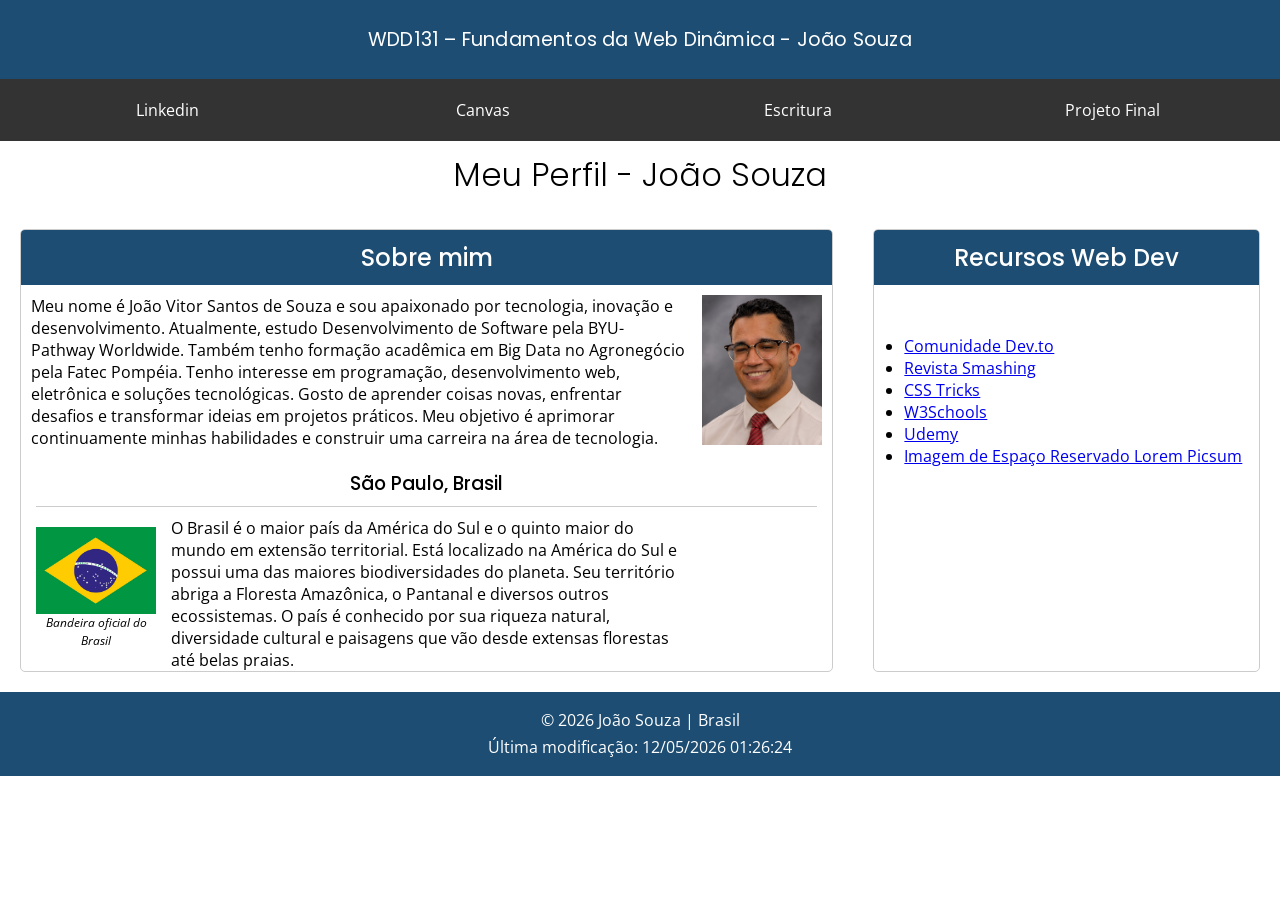
<file: index.html>
<!DOCTYPE html>
<html lang="pt-BR">
<head>
    <meta charset="UTF-8">
    <meta name="viewport" content="width=device-width, initial-scale=1.0">
    <title>WDD 131 – Fundamentos da Web Dinâmica - João Souza</title>
    <meta name="description" content="WDD 131 – Fundamentos da Web Dinâmica. João Vitor Santos de Souza. Estudos de HTML, CSS, JavaScript e desenvolvimento web.">      
    <meta name="author" content="João Souza">

    <link rel="preconnect" href="https://fonts.googleapis.com">
    <link rel="preconnect" href="https://fonts.gstatic.com" crossorigin>
    <link href="https://fonts.googleapis.com/css2?family=Open+Sans:wght@400;600;700&family=Poppins:wght@400;500;600;700&display=swap" rel="stylesheet">    
    <link rel="stylesheet" href="estilos/base.css">
    <script src="scripts/obterdatas.js" defer></script>
</head>

<body>
    <header>
        
        <span id="titulo-curso">
            WDD131 – Fundamentos da Web Dinâmica - João Souza
        </span>

        <nav>
            <ul>
                <li><a href="https://www.linkedin.com/in/joaosouza" target="_blank">Linkedin</a></li>
                <li><a href="https://byupw.instructure.com/" target="_blank">Canvas</a></li>
                <li><a href="https://www.churchofjesuschrist.org/study/scriptures/bofm/alma/32?lang=por&id=p16#p16">Escritura</a></li>
                <li><a href="https://github.com/joaosouza" target="_blank">Projeto Final</a></li>
               
            </ul>
        </nav>
    </header>

    
    <main>
        <h1>Meu Perfil - João Souza</h1>

        <section class="card">
            <h2>Sobre mim</h2>
            <img class="perfil" src="imagens/joao-perfil.jpg" alt="Foto de João Souza" >
            <p> Meu nome é João Vitor Santos de Souza e sou apaixonado por tecnologia,
                    inovação e desenvolvimento. Atualmente, estudo Desenvolvimento de
                    Software pela BYU-Pathway Worldwide. Também tenho formação acadêmica
                    em Big Data no Agronegócio pela Fatec Pompéia. Tenho interesse em
                    programação, desenvolvimento web, eletrônica e soluções tecnológicas.
                    Gosto de aprender coisas novas, enfrentar desafios e transformar
                    ideias em projetos práticos. Meu objetivo é aprimorar continuamente
                    minhas habilidades e construir uma carreira na área de tecnologia.
        
            </p>

            <div class="pais">
                <h3>São Paulo, Brasil</h3>

                <figure>
                    <img src="imagens/bandeiranacionalbrasil_.jpg" alt="Bandeira do Brasil" >
                    
                    <figcaption>
                        Bandeira oficial do Brasil
                    </figcaption>
                    
                </figure>

                <p>
                    O Brasil é o maior país da América do Sul e o quinto maior do mundo em extensão territorial. Está localizado na América do Sul e possui uma das maiores biodiversidades do planeta. Seu território abriga a Floresta Amazônica, o Pantanal e diversos outros ecossistemas. O país é conhecido por sua riqueza natural, diversidade cultural e paisagens que vão desde extensas florestas até belas praias.
                </p>
            </div>
        </section>

        <section class="card">
            <h2>Recursos Web Dev</h2>
            <ul>
                <li><a href="https://dev.to/" target="_blank">Comunidade Dev.to</a></li>
                <li><a href="https://www.smashingmagazine.com/" target="_blank">Revista Smashing</a></li>
                <li><a href="https://css-tricks.com/" target="_blank">CSS Tricks</a></li>
                <li><a href="https://www.w3schools.com/" target="_blank">W3Schools</a></li>
                <li><a href="https://www.udemy.com/" target="_blank">Udemy</a></li>
                <li><a href="https://picsum.photos/">Imagem de Espaço Reservado Lorem Picsum </a></li>   
                        
            </ul>    
                       
                    
        </section>
    </main>

    <footer>
        <p>
            &copy; <span id="anoatual"></span> João Souza | Brasil
        </p>

        <p id="ultimaModificacao"></p>
    </footer>

</body>

</html>
</file>
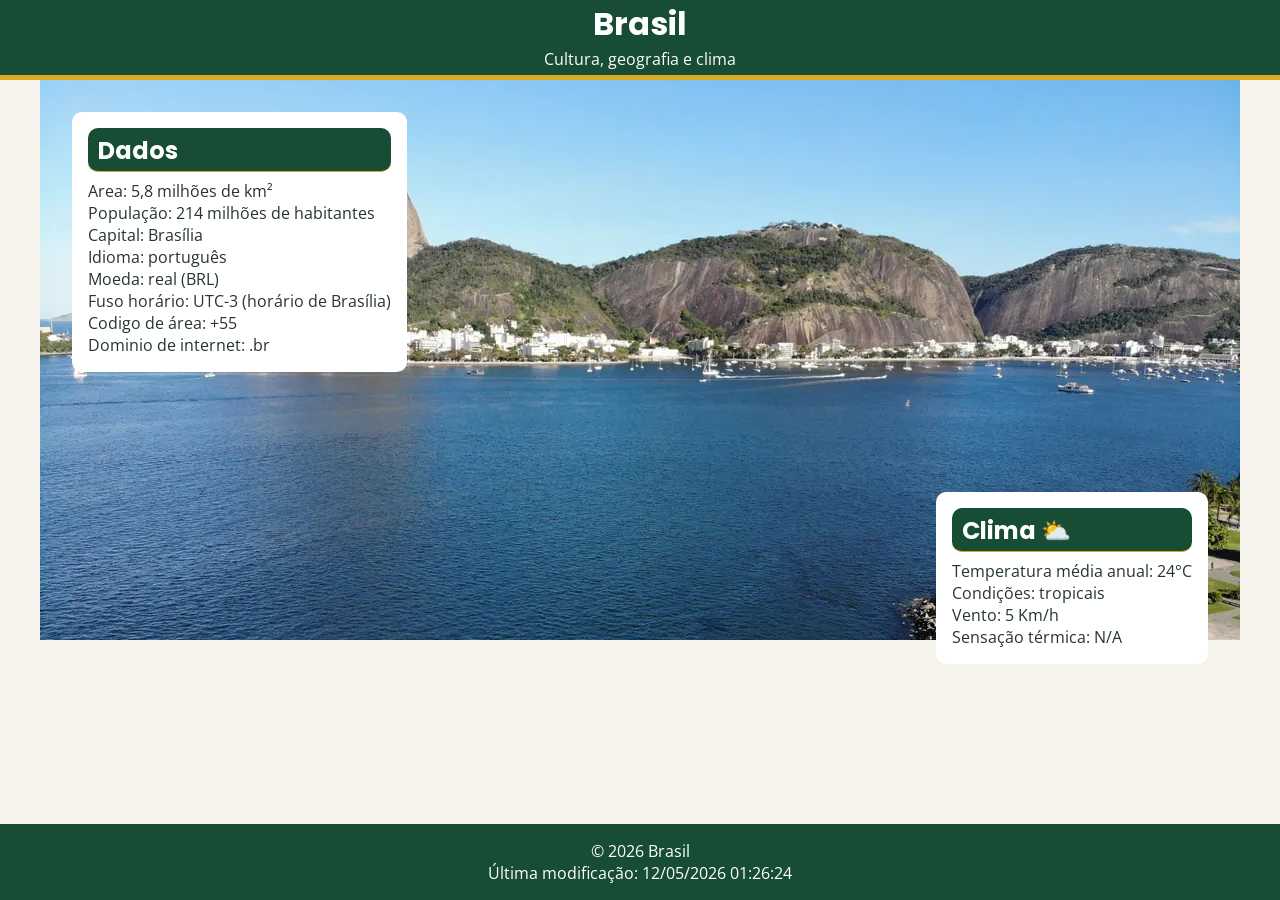
<file: local.html>
<!DOCTYPE html>
<html lang="pt-br">
<head>
    <meta charset="UTF-8">
    <meta name="author" content="João Vitor Santos de Souza">
    <meta name="description" content="Explore o Brasil e descubra informações sobre sua localização, geografia, clima e características naturais.">
    <meta name="viewport" content="width=device-width, initial-scale=1.0">

    <link rel="stylesheet" href="estilos/local.css">
    <link rel="stylesheet" href="estilos/local-grande.css">
    <script src="scripts/local.js" defer></script>

    <link rel="preconnect" href="https://fonts.googleapis.com">
    <link rel="preconnect" href="https://fonts.gstatic.com" crossorigin>
    <link href="https://fonts.googleapis.com/css2?family=Open+Sans:wght@400;500;600;700&family=Poppins:wght@400;500;600;700&display=swap" rel="stylesheet">
    <link rel="stylesheet" href="https://fonts.googleapis.com/css2?family=Material+Symbols+Outlined:opsz,wght,FILL,GRAD@24,400,0,0&icon_names=weather_hail" />

    <title>Brasil | Cultura, Geografia e Clima</title>
</head>
<body>
    <header>
        <h1>Brasil</h1>
        <p>Cultura, geografia e clima</p>
    </header>


    <main>
        <section class="hero">
        
            <picture>
                <source media="(min-width: 800px)" 
                srcset="imagens/rio-desktop.webp">
    
                <img src="imagens/rio-mobile.webp" alt="Imagem do Rio de Janeiro, Brasil" class="imagem-hero">
    
            </picture>
        
        </section>
    
        <section class="informacoes">
            <h2>Dados</h2>
            <p>Area: 5,8 milhões de km²</p>
            <p>População: 214 milhões de habitantes</p>
            <p>Capital: Brasília</p>
            <p>Idioma: português</p>
            <p>Moeda: real (BRL)</p>
            <p>Fuso horário: UTC-3 (horário de Brasília)</p>
            <p>Codigo de área: +55</p>
            <p>Dominio de internet: .br</p>
    
        </section>
    
        <section class="clima">
            
            <h2>Clima</h2>
            <img src="imagens/clima.svg" alt="Nuvem com chuva" class="icone">
    
            <p>Temperatura média anual: 24°C</p>
            <p>Condições: tropicais</p>
            <p>Vento: 5 Km/h</p>
            <p>Sensação térmica: <span id="sensacao"></span></p> 
        </section>
        
    </main>

    <footer>
        <p>
            &copy; <span id="ano-atual"></span>
            Brasil
        </p>

        <p>
            Última modificação:
            <span id="ultima-modificacao"></span>
        </p>
    </footer>
</body>
</html>
</file>
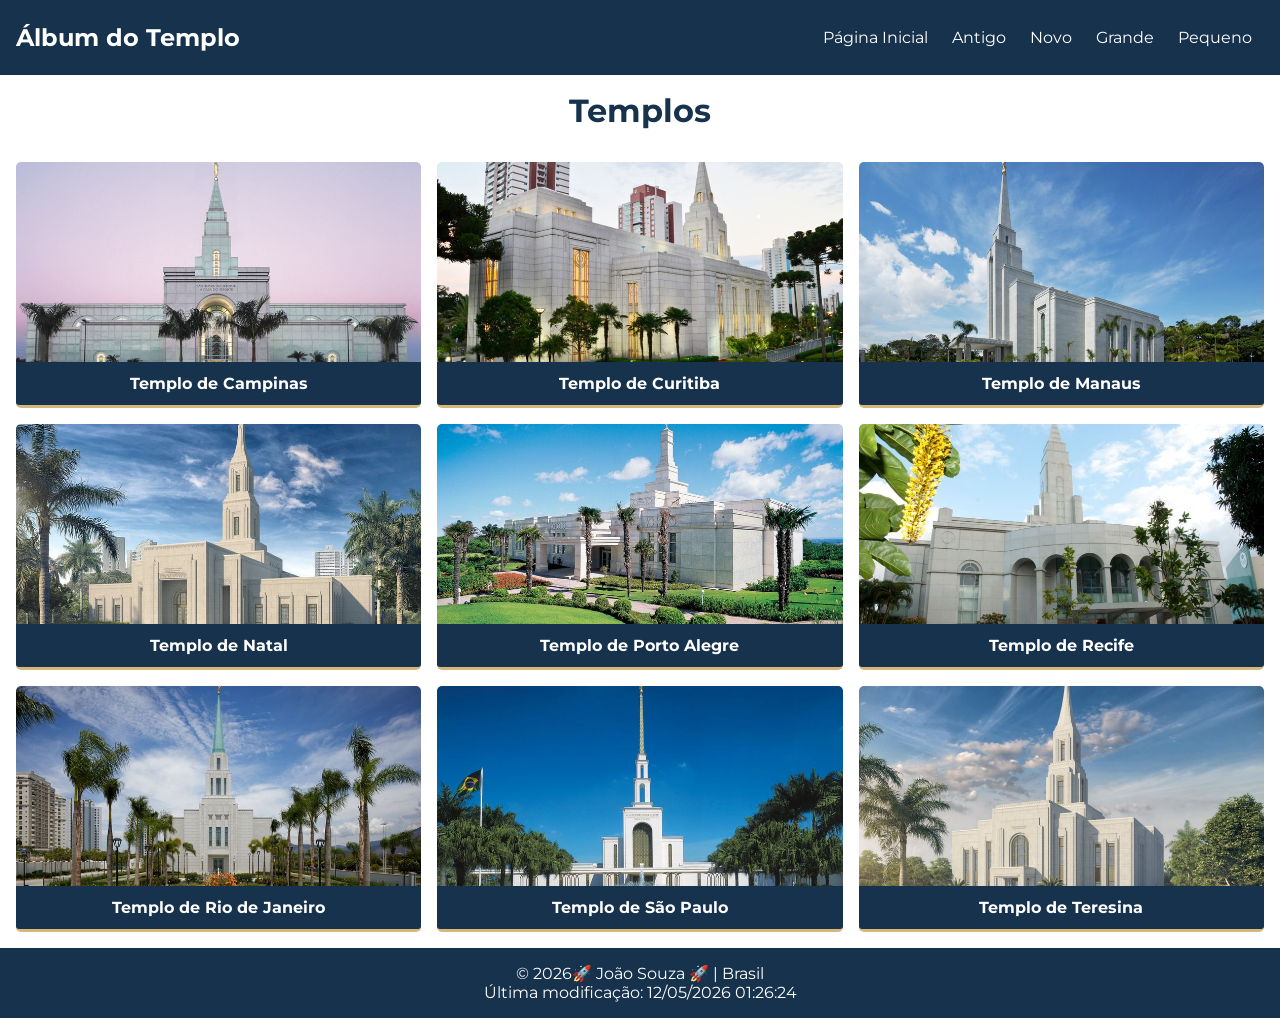
<file: templos.html>
<!DOCTYPE html>
<html lang="pt-BR">
<head>
    <meta charset="UTF-8">
    <meta name="viewport" content="width=device-width, initial-scale=1.0">
    <meta name="description" content="Conheça uma coleção de imagens de templos de A Igreja de Jesus Cristo dos Santos dos Últimos Dias no Brasil.">
    <meta name="author" content="João Vitor Santos de Souza">


    <link rel="preconnect" href="https://fonts.googleapis.com">
    <link rel="preconnect" href="https://fonts.gstatic.com" crossorigin>

    <link href="https://fonts.googleapis.com/css2?family=Montserrat:wght@400;500;600;700&display=swap" rel="stylesheet">

    <link rel="stylesheet" href="estilos/templos.css">
    <link rel="stylesheet" href="estilos/templos-grandes.css">

    <script src="scripts/templos.js" defer></script>
    
    <title>Álbum do Templo | Galeria de Imagens</title>
</head>
<body>
    
    <header>
        <span>Álbum do Templo</span>

        <button id="menu" aria-label="Abrir menu"></button>

        <nav>
            <ul class="navigation">
                <li><a href="templos.html">Página Inicial</a></li>
                <li><a href="templos.html">Antigo</a></li>
                <li><a href="templos.html">Novo</a></li>
                <li><a href="templos.html">Grande</a></li>
                <li><a href="templos.html">Pequeno</a></li>
            </ul>
        </nav>
    </header>

    <main>
        <h1>Templos</h1>
        <div class="galeria">

            <figure>
                <img src="imagens/templo-campinas.jpg" alt="Templo de Campinas" >
                <figcaption>Templo de Campinas</figcaption>
            </figure>

            <figure>
                <img src="imagens/templo-curitiba.jpg" alt="Templo de Curitiba" >
                <figcaption>Templo de Curitiba</figcaption>
            </figure>

            <figure>
                <img src="imagens/templo-manaus.jpg" alt="Templo de Manaus" >
                <figcaption>Templo de Manaus</figcaption>
            </figure>

            <figure>
                <img src="imagens/templo-natal.jpg" alt="Templo de Natal" >
                <figcaption>Templo de Natal</figcaption>
            </figure>

            <figure>
                <img src="imagens/templo-porto-alegre.jpg" alt="Templo de Porto Alegre" >
                <figcaption>Templo de Porto Alegre</figcaption>
            </figure>

            <figure>
                <img src="imagens/templo-recife.jpg" alt="Templo de Recife" >
                <figcaption>Templo de Recife</figcaption>
            </figure>

            <figure>
                <img src="imagens/templo-rio-de-janeiro.jpg" alt="Templo de Rio de Janeiro" >
                <figcaption>Templo de Rio de Janeiro</figcaption>
            </figure>

            <figure>
                <img src="imagens/templo-sao-paulo.jpg" alt="Templo de São Paulo" >
                <figcaption>Templo de São Paulo</figcaption>
            </figure>

            <figure>
                <img src="imagens/templo-teresina.jpg" alt="Templo de Teresina" >
                <figcaption>Templo de Teresina</figcaption>
            </figure>
        </div>
    </main>

    <footer>
        <p>
            &copy; <span id="anoatual"></span>🚀 João Souza 🚀 | Brasil
        </p>

        <p id="ultimaModificacao"></p>
    </footer>

</body>
</html>
</file>
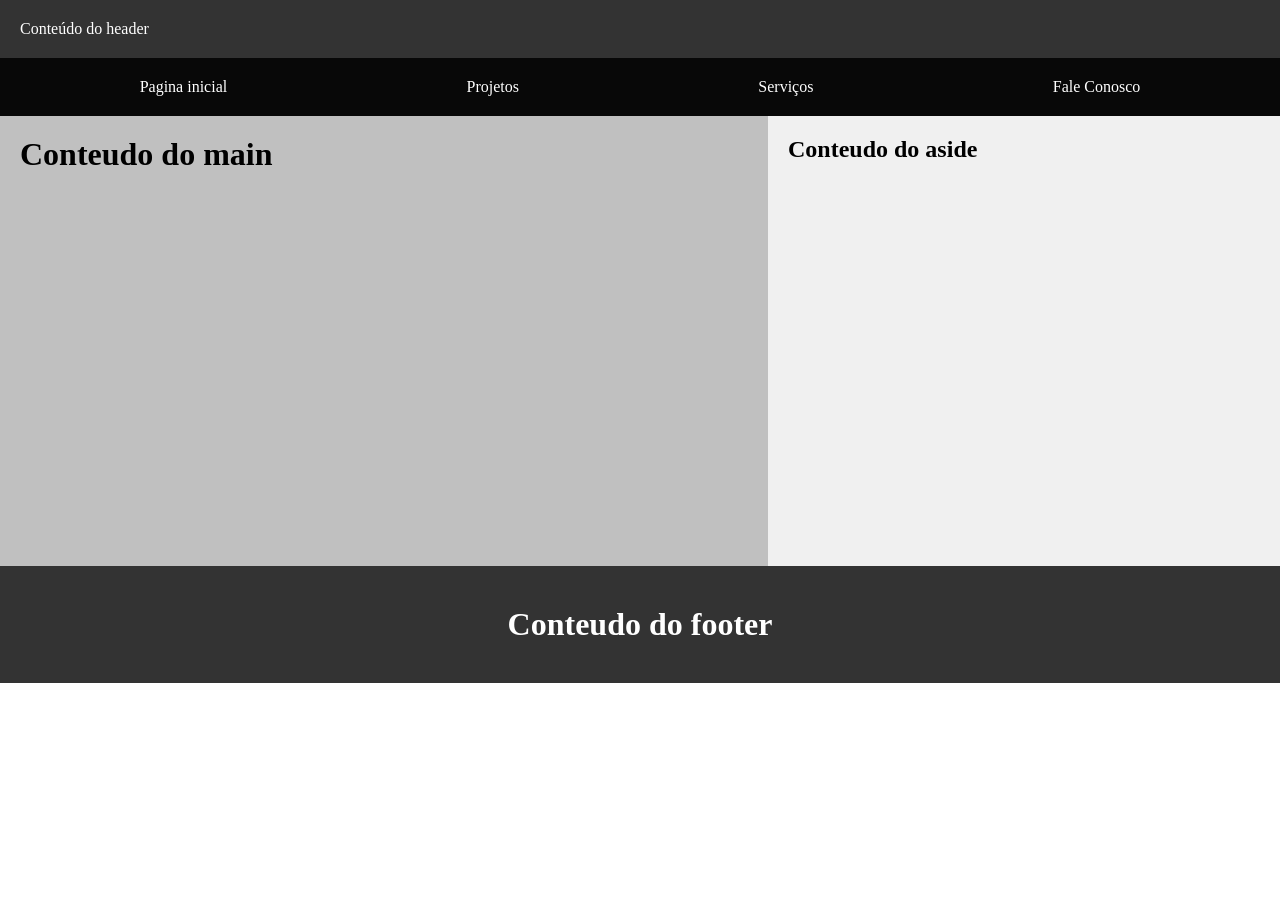
<file: semana01/layout-basico.html>
<!DOCTYPE html>
<html lang="pt-BR">
<head>
    <meta charset="UTF-8">
    <meta name="viewport" content="width=device-width, initial-scale=1.0">
    <link rel="stylesheet" href="./estilos/layout.css">
    <title>Revisão de Layout | WDD 131</title>
</head>
<body>
    <header>

        <p>Conteúdo do header</p>
        <nav>
            <ul>
                <li>Pagina inicial</li>
                <li>Projetos</li>
                <li>Serviços</li>
                <li>Fale Conosco</li>
            </ul>
        </nav>
    </header>


    <main>
        <h1>Conteudo do main</h1>
        <aside>
            <h1>Conteudo do aside</h1>
        </aside>
    </main>


    <footer>
        <h1>Conteudo do footer</h1>
    </footer>
</body>
</html>
</file>
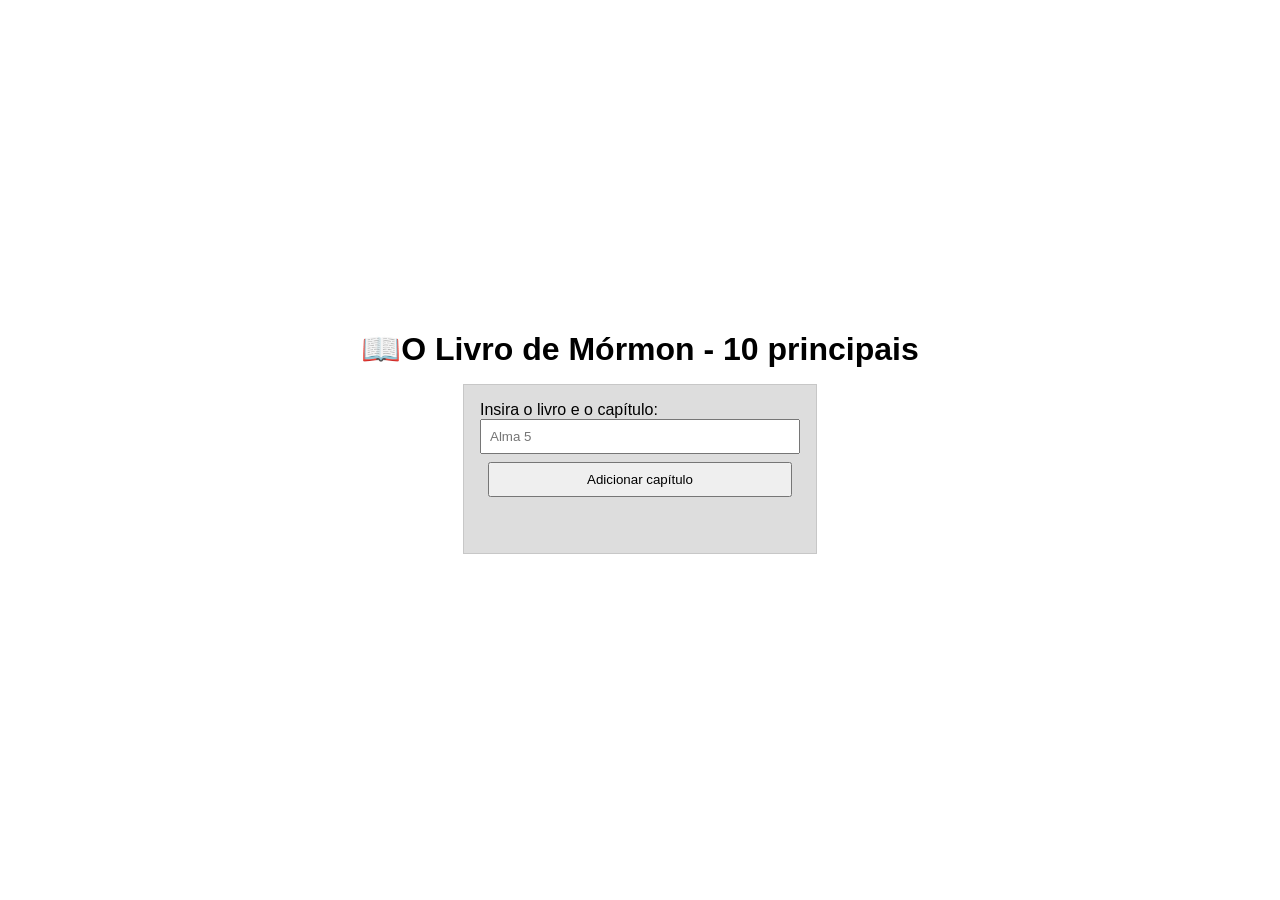
<file: semana02/bom.html>
<!DOCTYPE html>
<html lang="pt-BR">
<head>
    <meta charset="UTF-8">
    <meta name="viewport" content="width=device-width, initial-scale=1.0">
    <link rel="stylesheet" href="estilos/bom.css">
    <script src="scripts/bom.js" defer></script>
    <title>O Livro de Mórmon - 10 principais</title>
</head>

<body>
    <h1>📖O Livro de Mórmon - 10 principais</h1>
            
    <main>
        <label for="favchap">Insira o livro e o capítulo: </label>
        <input type="text" id="favchap" placeholder="Alma 5">
        <button type="submit">Adicionar capítulo</button>
        <ul id="list"></ul>
    </main>
</body>
</html>
</file>
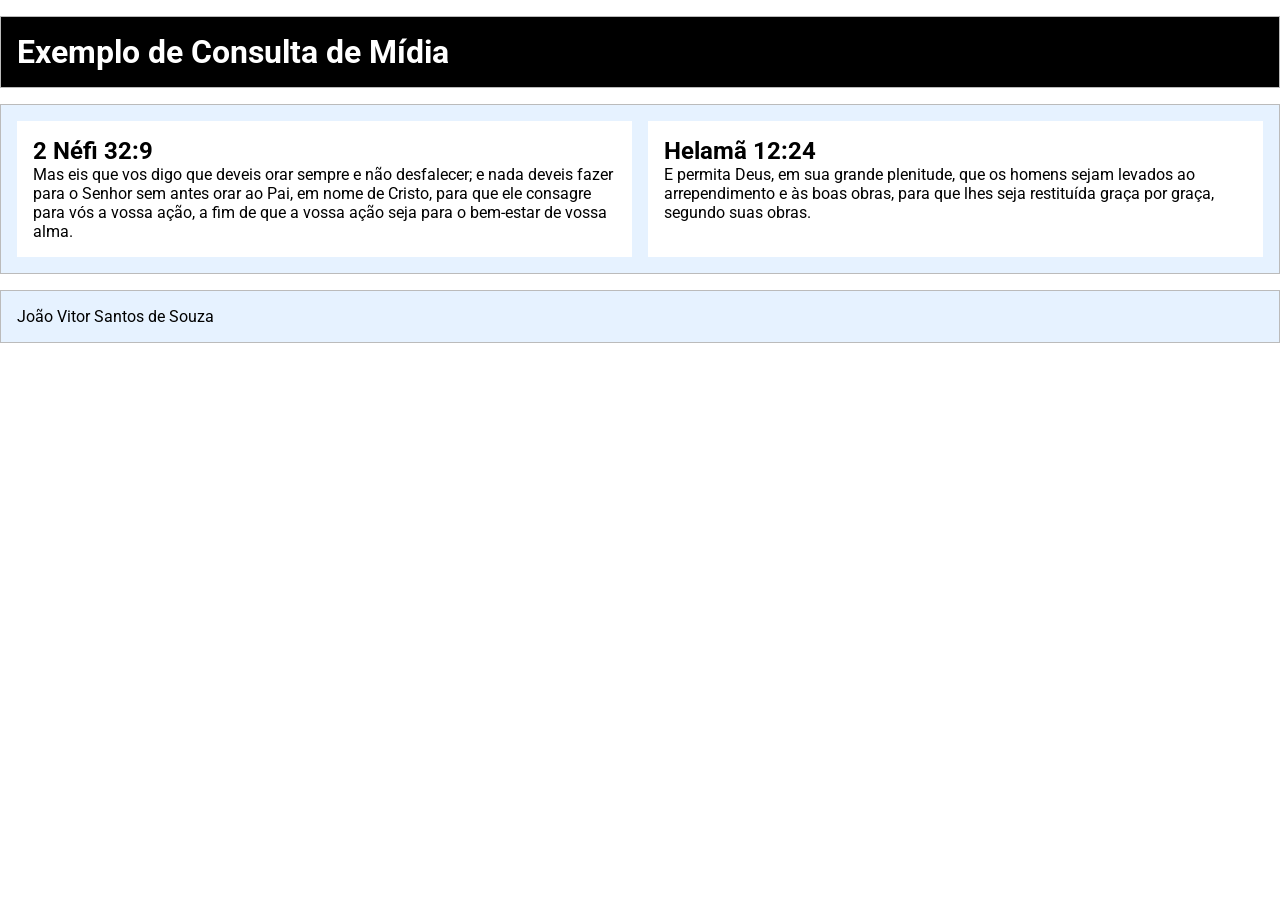
<file: semana02/consulta-de-midia.html>
<!DOCTYPE html>
<html lang="pt-br">
<head>

  <meta charset="utf-8">
  <meta name="viewport" content="width=device-width, initial-scale=1.0">
  <title>WDD 131 – Exemplo de Consulta de Mídia</title>
  <meta name="description" content="Página de exemplo da atividade de aprendizagem sobre consulta de mídia.">
  <meta name="author" content="[Digite seu nome completo aqui]">
  <link rel="preconnect" href="https://fonts.googleapis.com">
  <link rel="preconnect" href="https://fonts.gstatic.com" crossorigin>
  <link href="https://fonts.googleapis.com/css2?family=Roboto&display=swap" rel="stylesheet">
  <link rel="stylesheet" href="estilos/consulta-de-midia.css">
  <link rel="stylesheet" href="estilos/consulta-de-midia-grande.css">
</head>

    <body>

        <header>
            <h1>Exemplo de Consulta de Mídia</h1>
        </header>

        <main>
            
            <section>
                <h2>2 Néfi 32:9</h2>
                <p>Mas eis que vos digo que deveis orar sempre e não desfalecer; e nada deveis fazer para o Senhor sem antes orar ao Pai, em nome de Cristo, para que ele consagre para vós a vossa ação, a fim de que a vossa ação seja para o bem-estar de vossa alma.</p>
            </section>
            
            <section>
                <h2>Helamã 12:24</h2>
                <p>E permita Deus, em sua grande plenitude, que os homens sejam levados ao arrependimento e às boas obras, para que lhes seja restituída graça por graça, segundo suas obras.</p>
            </section>

        </main>
        
        <footer>
            <p>João Vitor Santos de Souza </p>   
        </footer>
    </body>
</html>
</file>
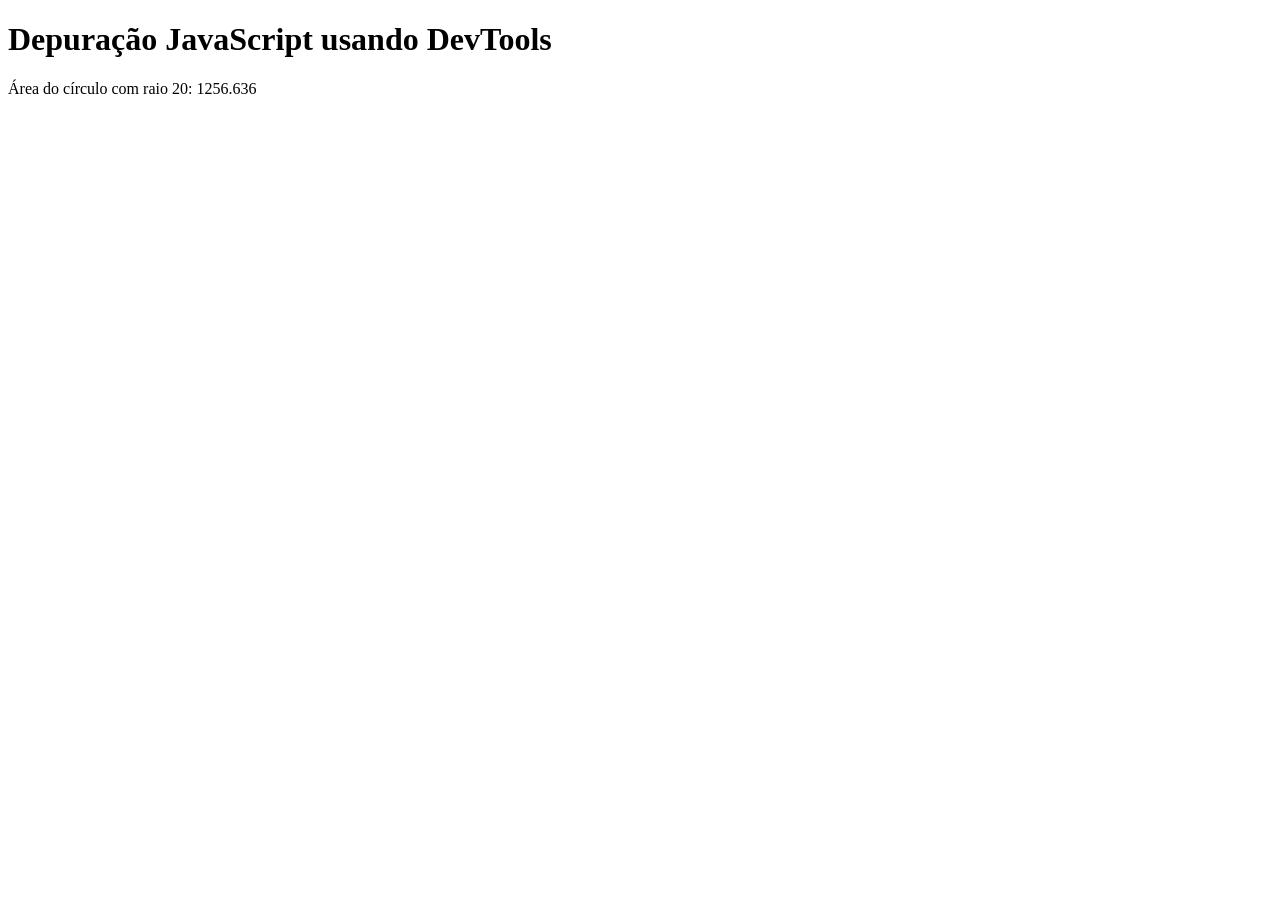
<file: semana02/depuracao.html>
<!DOCTYPE html>
<html lang="pt-br">
<head>
    <meta charset="UTF-8">
    <meta name="viewport" content="width=device-width, initial-scale=1.0">
    <script src="scripts/depuracao.js" defer></script>
    <title>Depuração JavaScript</title>
</head>
<body>
    <h1>Depuração JavaScript usando DevTools</h1>
    <p>Área do círculo com raio <span id="raio"></span>: <span id="area"></span></p>
</body>
</html>
</file>
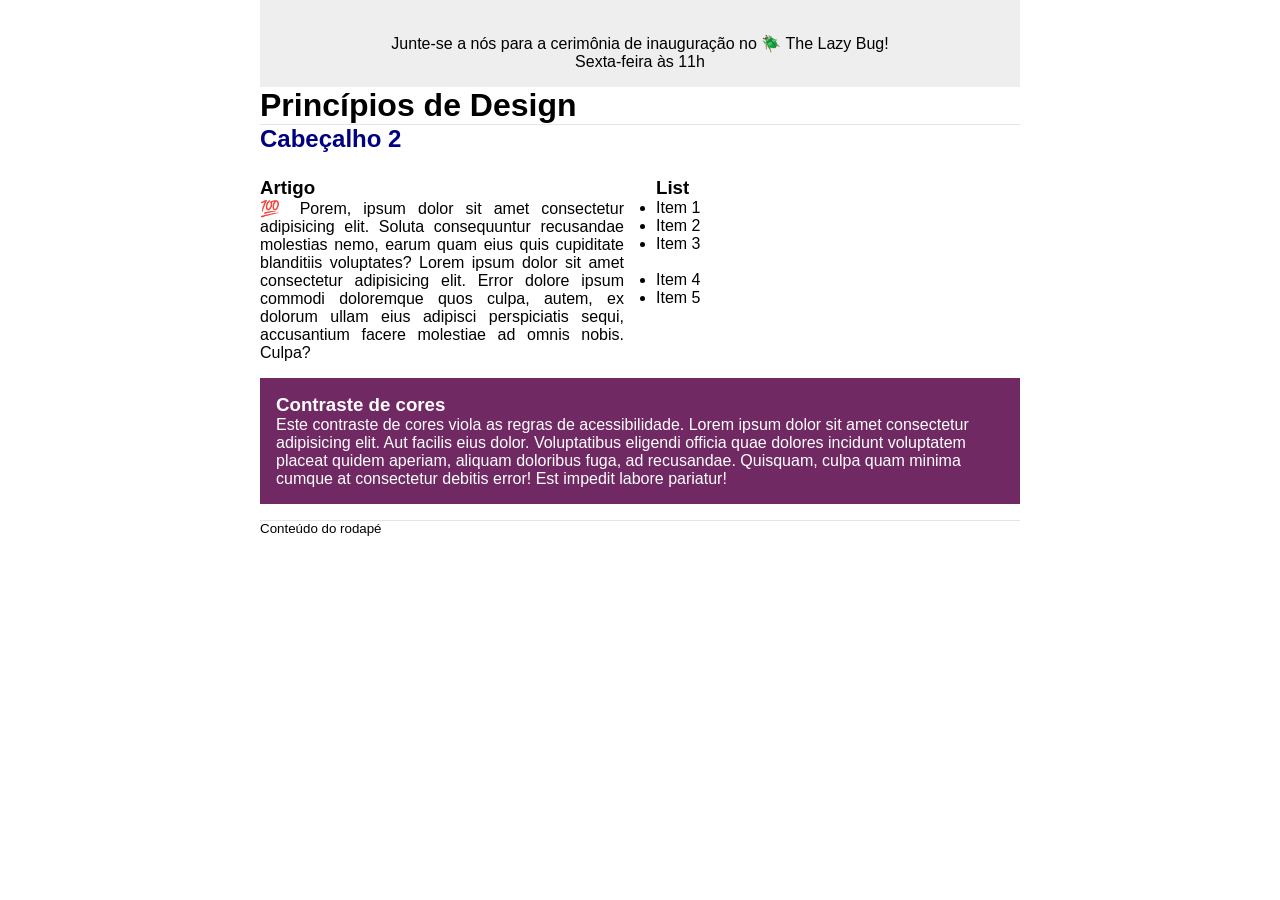
<file: semana03/design.html>
<!DOCTYPE html>
<html lang='pt-br'>
<head>
    <meta charset='utf-8'>
    <meta name='viewport' content='width=device-width, initial-scale=1'>
    <title>Page Title</title>
    <link rel="stylesheet" href="estilos/design.css">
</head>
<body>
    <header>
		<div class="banner">

			<br>
			Junte-se a nós para a cerimônia de inauguração no 🪲 The Lazy Bug!
			<br>
			Sexta-feira às 11h
		</div>
		<h1>Princípios de Design</h1>
	</header>

<main>

	<h2>Cabeçalho 2</h2>

	<section>
		<h3>Artigo</h3>

		<article>
			<p>💯 Porem, ipsum dolor sit amet consectetur adipisicing elit. Soluta consequuntur recusandae molestias nemo, earum quam eius quis cupiditate blanditiis voluptates? Lorem ipsum dolor sit amet consectetur adipisicing elit. Error dolore ipsum commodi doloremque quos culpa, autem, ex dolorum ullam eius adipisci perspiciatis sequi, accusantium facere molestiae ad omnis nobis. Culpa?</p>
		</article>

	</section>

	<section>
		<h3>List</h3>
		<ul>
			<li>Item 1</li>
			<li>Item 2</li>
			<li>Item 3<br><br></li>
			<li>Item 4</li>
			<li>Item 5</li>
		</ul>
	</section>

	<div class="callout">
		<h3>Contraste de cores</h3>
		<p>Este contraste de cores viola as regras de acessibilidade. Lorem ipsum dolor sit amet consectetur adipisicing elit. Aut facilis eius dolor. Voluptatibus eligendi officia quae dolores incidunt voluptatem placeat quidem aperiam, aliquam doloribus fuga, ad recusandae. Quisquam, culpa quam minima cumque at consectetur debitis error! Est impedit labore pariatur!</p>
	</div>
</main>
<footer>
	Conteúdo do rodapé
</footer>
</body>
</html>
</file>
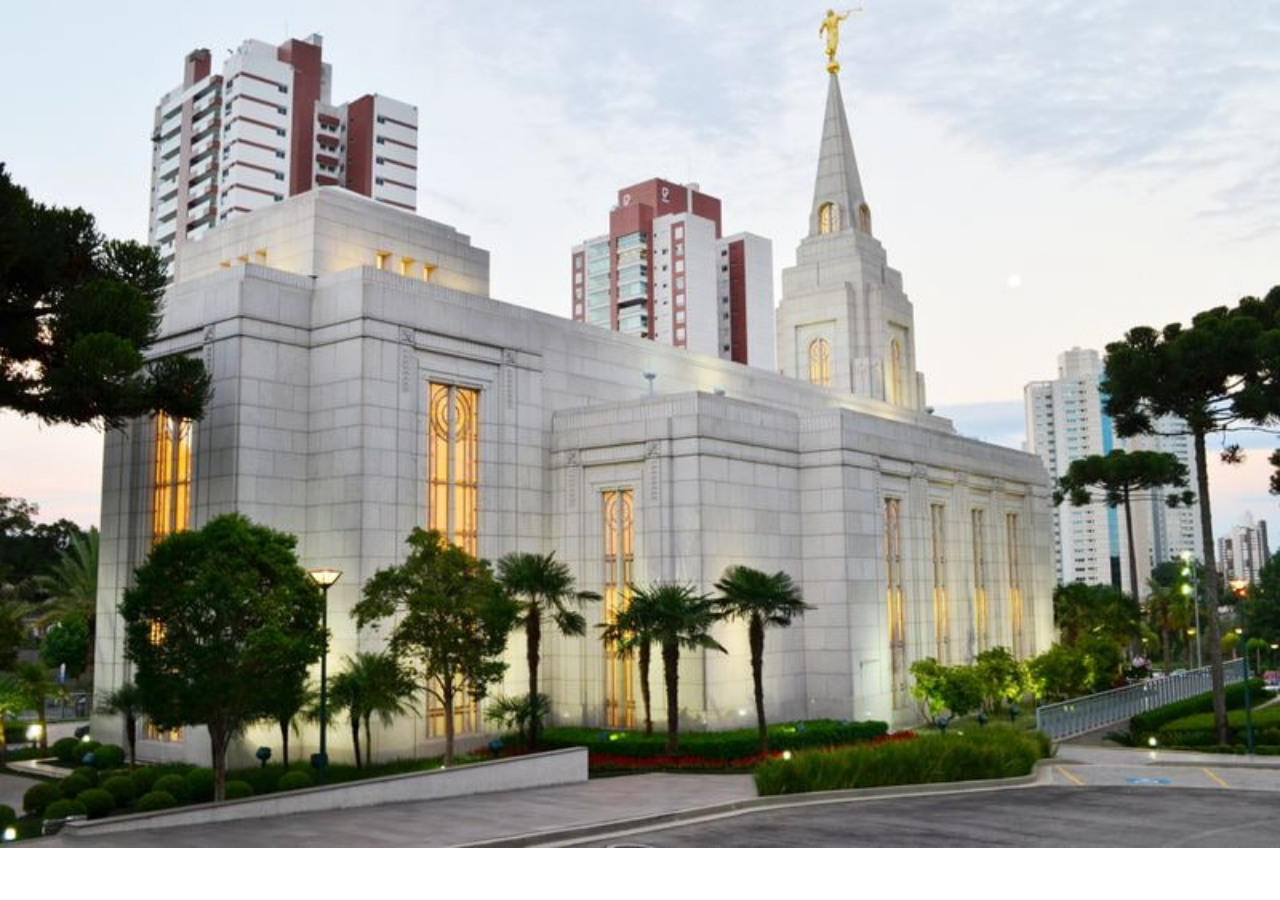
<file: semana03/imagens-responsivas.html.html>
<!DOCTYPE html>
<html lang="pt-br">
<head>
	<meta charset="UTF-8">
	<meta name="viewport" content="width=device-width, initial-scale=1.0">
	<title>Document</title>
	<link rel="stylesheet" href="estilos/imagens-responsivas.css">
</head>
<body>
	
<main>
	<div class="principal">
		<picture>
			<source media="(min-width: 800px)" 
			srcset="imagens/templo-grande.jpg">


			<source media="(min-width: 480px)" 
			srcset="imagens/templo-medio.webp">
			
			<img src="imagens/templo-pequeno.webp" alt="Templo de Curitiba">

		</picture>
	</div>
</main>
		</div>
	</main>
</body>
</html>
</file>
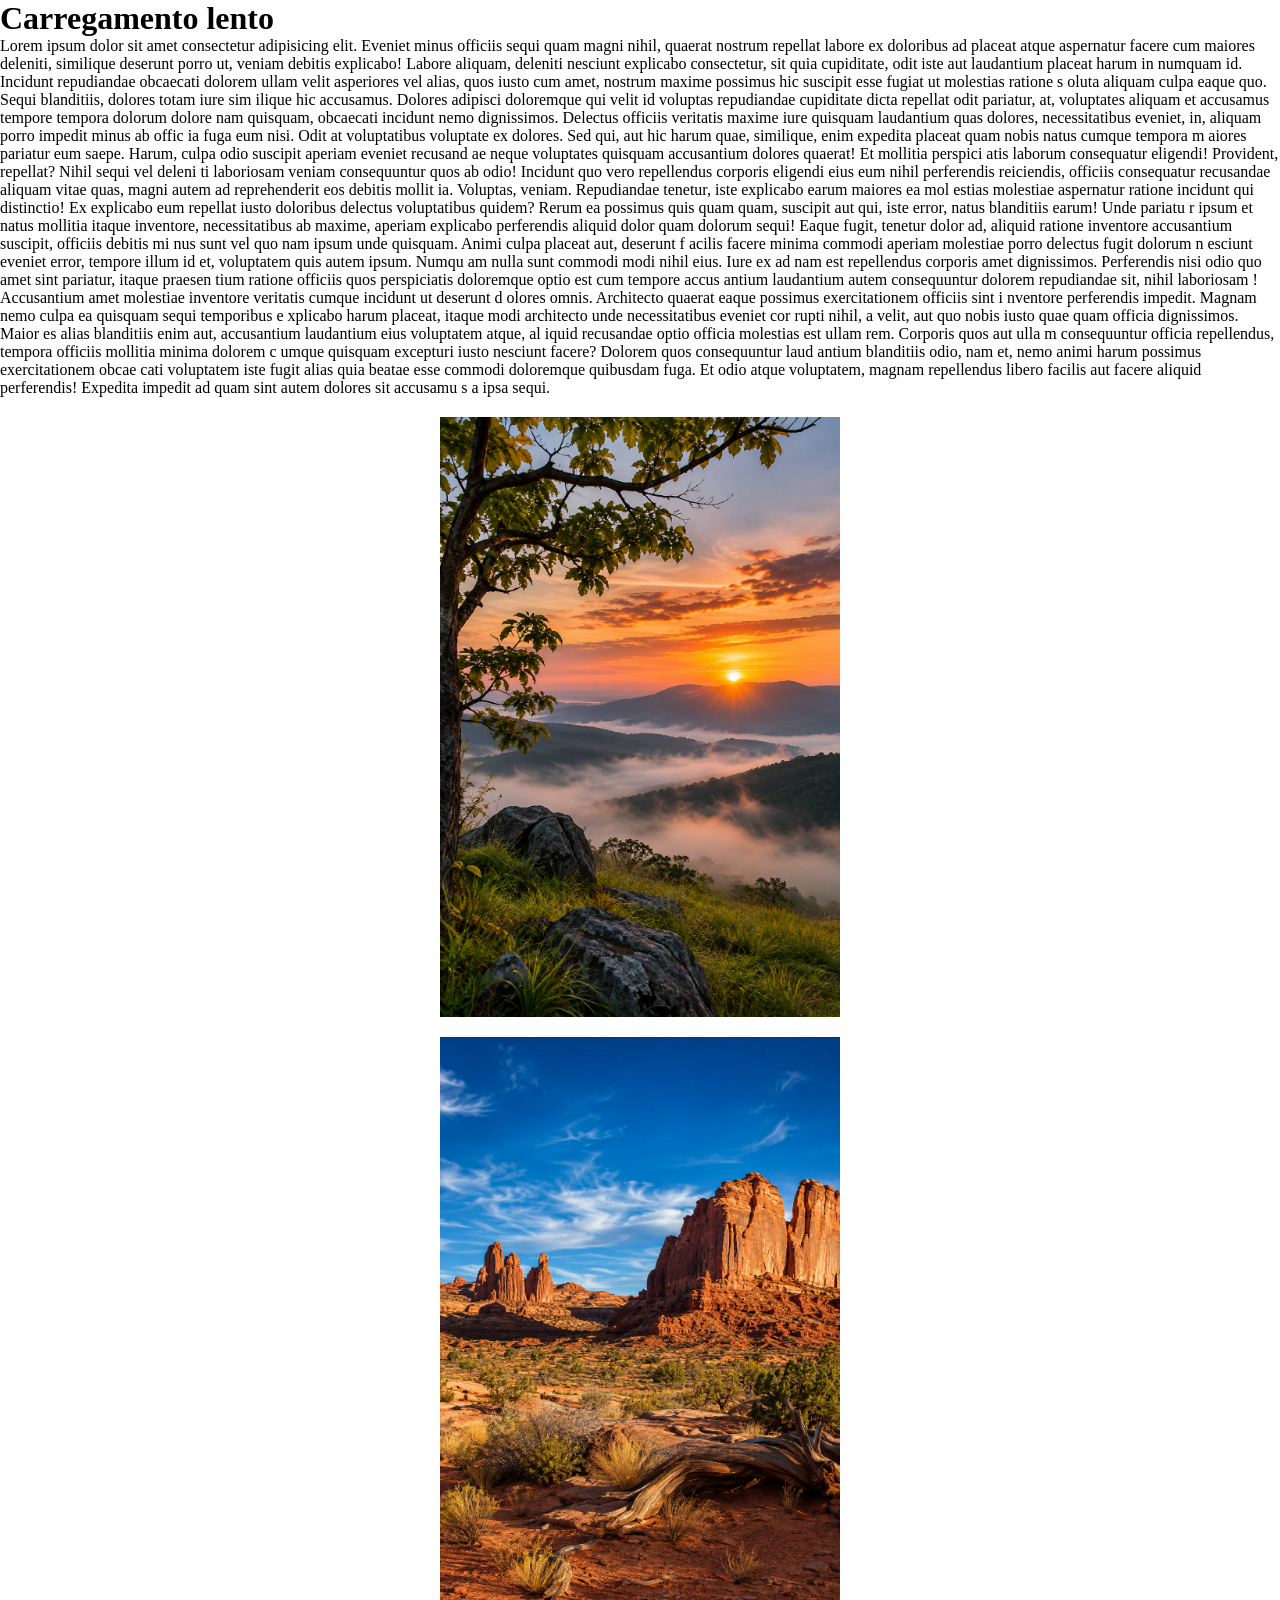
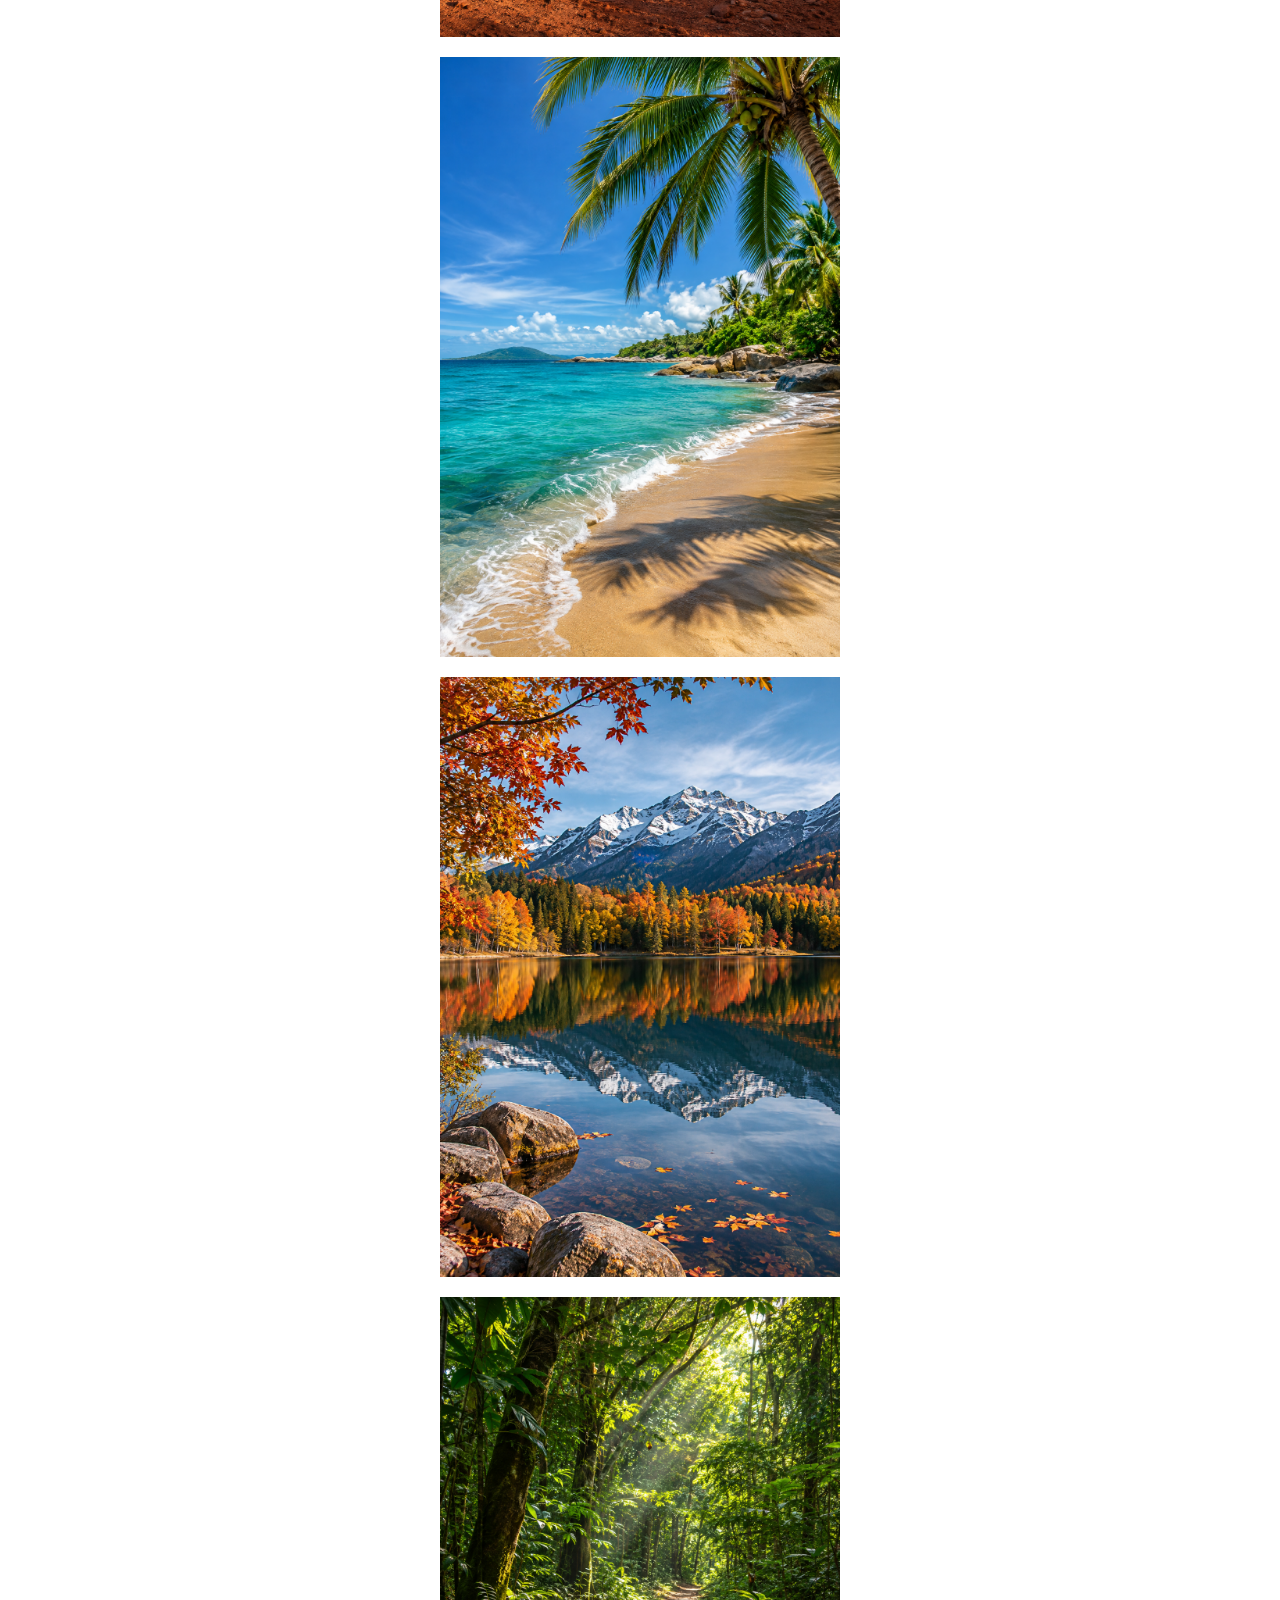
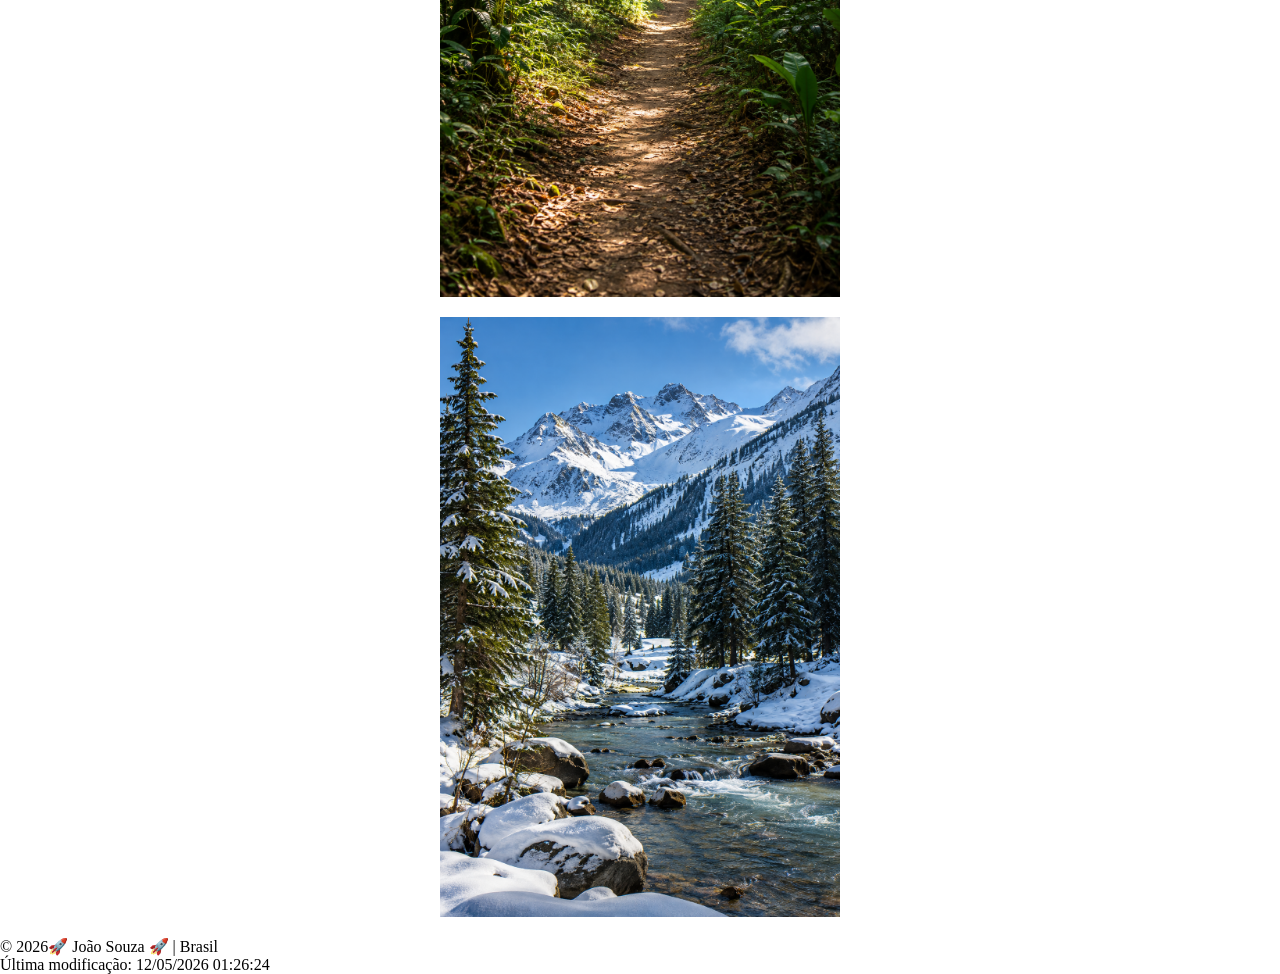
<file: semana04/carregamentolento.html>
<!DOCTYPE html>
<html lang="pt-br">
<head>
	<meta charset="UTF-8">
	<meta name="viewport" content="width=device-width, initial-scale=1.0">
	<link rel="stylesheet" href="estilos/lazy.css">
	<script src="scripts/lazy.js" defer></script>

	<title>Carregamento Lento | WDD131</title>
</head>
<body>
	<main>
		<h1>Carregamento lento</h1>

		<p>Lorem ipsum dolor sit amet consectetur adipisicing elit. 
			Eveniet minus officiis sequi quam magni nihil, quaerat 
			nostrum repellat labore ex doloribus ad placeat atque 
			aspernatur facere cum maiores deleniti, similique deserunt 
			porro ut, veniam debitis explicabo! Labore aliquam, deleniti 
			nesciunt explicabo consectetur, sit quia cupiditate, odit iste 
			aut laudantium placeat harum in numquam id. Incidunt repudiandae 
			obcaecati dolorem ullam velit asperiores vel alias, quos iusto cum amet,
			 nostrum maxime possimus hic suscipit esse fugiat ut molestias ratione s
			 oluta aliquam culpa eaque quo. Sequi blanditiis, dolores totam iure sim
			 ilique hic accusamus. Dolores adipisci doloremque qui velit id voluptas 
			 repudiandae cupiditate dicta repellat odit pariatur, at, voluptates aliquam
			  et accusamus tempore tempora dolorum dolore nam quisquam, obcaecati incidunt
			   nemo dignissimos. Delectus officiis veritatis maxime iure quisquam laudantium 
			   quas dolores, necessitatibus eveniet, in, aliquam porro impedit minus ab offic
			   ia fuga eum nisi. Odit at voluptatibus voluptate ex dolores. Sed qui, aut hic 
			   harum quae, similique, enim expedita placeat quam nobis natus cumque tempora m
			   aiores pariatur eum saepe. Harum, culpa odio suscipit aperiam eveniet recusand
			   ae neque voluptates quisquam accusantium dolores quaerat! Et mollitia perspici
			   atis laborum consequatur eligendi! Provident, repellat? Nihil sequi vel deleni
			   ti laboriosam veniam consequuntur quos ab odio! Incidunt quo vero repellendus 
			   corporis eligendi eius eum nihil perferendis reiciendis, officiis consequatur 
			   recusandae aliquam vitae quas, magni autem ad reprehenderit eos debitis mollit
			   
			 
			   ia. Voluptas, veniam. Repudiandae tenetur, iste explicabo earum maiores ea mol
			   estias molestiae aspernatur ratione incidunt qui distinctio! Ex explicabo eum 
			    repellat iusto doloribus delectus voluptatibus quidem? Rerum ea possimus quis
				quam quam, suscipit aut qui, iste error, natus blanditiis earum! Unde pariatu
				r ipsum et natus mollitia itaque inventore, necessitatibus ab maxime, aperiam
				 explicabo perferendis aliquid dolor quam dolorum sequi! Eaque fugit, tenetur 
				 dolor ad, aliquid ratione inventore accusantium suscipit, officiis debitis mi
				 nus sunt vel quo nam ipsum unde quisquam. Animi culpa placeat aut, deserunt f
				 acilis facere minima commodi aperiam molestiae porro delectus fugit dolorum n
				 esciunt eveniet error, tempore illum id et, voluptatem quis autem ipsum. Numqu
				 am nulla sunt commodi modi nihil eius. Iure ex ad nam est repellendus corporis
				  amet dignissimos. Perferendis nisi odio quo amet sint pariatur, itaque praesen
				  tium ratione officiis quos perspiciatis doloremque optio est cum tempore accus
				  antium laudantium autem consequuntur dolorem repudiandae sit, nihil laboriosam
				  ! Accusantium amet molestiae inventore veritatis cumque incidunt ut deserunt d
				  olores omnis. Architecto quaerat eaque possimus exercitationem officiis sint i
				  nventore perferendis impedit. Magnam nemo culpa ea quisquam sequi temporibus e
				  xplicabo harum placeat, itaque modi architecto unde necessitatibus eveniet cor
				  rupti nihil, a velit, aut quo nobis iusto quae quam officia dignissimos. Maior
				  es alias blanditiis enim aut, accusantium laudantium eius voluptatem atque, al
				  iquid recusandae optio officia molestias est ullam rem. Corporis quos aut ulla
				  m consequuntur officia repellendus, tempora officiis mollitia minima dolorem c
				  umque quisquam excepturi iusto nesciunt facere? Dolorem quos consequuntur laud
				  antium blanditiis odio, nam et, nemo animi harum possimus exercitationem obcae
				  cati voluptatem iste fugit alias quia beatae esse commodi doloremque quibusdam
				   fuga. Et odio atque voluptatem, magnam repellendus libero facilis aut facere 
				   aliquid perferendis! Expedita impedit ad quam sint autem dolores sit accusamu
				   s a ipsa sequi.</p>
				   
				   
		<picture>
					   
			<img src="imagens/nascer-do-sol.png" alt="Nascer do sol" width="400" height="600" loading="lazy">
		</picture>
		
		<picture>
			<img src="imagens/paisagem-desertica.png" alt="Paisagem Desértica" width="400" height="600" loading="lazy">

		</picture>

		<picture>
			<img src="imagens/praia-tropical.png" alt="Praia Tropical" width="400" height="600" loading="lazy">

		</picture>

		<picture>
			<img src="imagens/reflexo-das-montanhas.png" alt="Reflexo das montanhas" width="400" height="600" loading="lazy">

		</picture>

		<picture>
			<img src="imagens/trilha-ensolarada.png" alt="Trilha Ensolarada" width="400" height="600" loading="lazy">

		</picture>
		
		<picture>

			<img src="imagens/vale-nevado.png" alt="Vale Nevado com Rio" width="400" height="600" loading="lazy">
		</picture>
	</main>
	
    <footer>
        <p>
            &copy; <span id="anoatual"></span>🚀 João Souza 🚀 | Brasil
        </p>

        <p id="ultimaModificacao"></p>
    </footer>

</body>
</html>
</file>
<file: estilos/base.css>
*{
    margin: 0;
    padding: 0;
    box-sizing: border-box;

}

nav ul {
    display: flex;
    flex-direction: column;
    list-style: none;
    padding: 10px;
    background-color: #333333;
    color: white;
}

nav a:hover {
    color: #F2C14E;
    text-decoration: underline;
}

nav a {
    display: block;
    text-align: center;
    padding: 10px;
    text-decoration: none;
}

#titulo-curso{
    width: 100%;
    text-align: center;
    display: block;
    padding: 25px;

    background-color: #1D4D72;
    color: #fff;

    font-family: "poppins", sans-serif;
    font-size: 1.2rem;
    font-weight: 400;
    letter-spacing: 0.2px;
    
}

header {
    width: 100%;
}


header nav ul li a {
    text-decoration: none !important;
    color: #fff;
}


body {
    font-family: "Open Sans", sans-serif;
    overflow-x: hidden;

}

.perfil {
    width: 120px;
    height: auto;
    float: right;
    margin: 10px 10px 10px 15px;
}

.pais img {
    width: 120px;
    height: auto;
    float: left;
    
}

.pais h3 {
    text-align: center;
    border-bottom: 1px solid #ccc;
    padding-bottom: 8px;
    margin: 10px 15px;
}

.pais figcaption {
    font-family: "Open Sans", sans-serif;
    font-size: 0.75rem;
    font-weight: 400;
    font-style: italic;
    text-align: center;
    margin-top: 5px;
    line-height: 1.5;
}

.pais figure {
    float: left;
    width: 120px;
    margin: 10px 15px 10px 15px;
    text-align: center;
}

.pais figure img {
    width: 100%;
    height: auto;
}

main h1{
    text-align: center;
    padding: 10px;
    font-weight: 300;
    grid-column: 1 / -1;
}

main{
    display: grid;
    grid-template-columns: 2fr 1fr;
    
}


section h3{
    padding: 10px;
}

section h2{
    
    text-align: center;
    padding: 10px;

    background-color: #1D4D72;
    color: #fff;
    
}


.card p {
    margin-top: 10px;
    margin-right: 135px;
    padding: 0 10px;
}

.card{
    margin: 20px;
    border: 1px solid #ccc;
    border-radius: 5px;
    overflow: hidden;
}

.card ul {
    padding-left: 20px;
    
    margin: 50px 10PX 10px 10px;
    list-style-position: outside;
}

h1, h2, h3 {
    font-family: "Poppins", sans-serif;
    font-weight: 500;
}


footer {
    background-color: #1D4D72;
    color: #fff;
    text-align: center;
    padding: 12px;
}

footer p {
    margin: 5px 0;
    line-height: 1.4;
}

@media (min-width: 640px) {
    nav ul {
        flex-direction: row;
        justify-content: space-around;
        padding: 10px;
    }

    nav ul li {
        flex: 1;
    }
}
</file>
<file: estilos/local.css>
*{
    margin: 0;
    padding: 0;
    box-sizing: border-box;
}

body {
    background-color: var(--cor-fundo);
    color: var(--cor-texto);
    font-family: var(--fonte-textos);

    min-height: 100vh;
    display: flex;
    flex-direction: column;

}

main {
    flex: 1;
    display: grid;
    grid-template-columns: 1fr;
    width: 100%;
    max-width: 1200px;
    margin: 0 auto;
}

header {
    background-color: var(--cor-principal);
    color: var(--cor-branco);
    font-family: var(--fonte-titulos);
    text-align: center;
    border-bottom: 5px solid var(--cor-destaque);
    padding: 0 0 5px;
}


p{
    font-family: 'Open Sans', sans-serif;


}

.hero{
    width: 100%;

}

.imagem-hero {
    display: block;
    width: 100%;
    height: auto;
}


.informacoes{
    background-color: #fff;
    border-radius: 10px;
    padding: 1rem;
    margin: 1rem;
}

.informacoes h2,
.clima h2 {
    font-size: 1.5rem;
    margin-bottom: 0.5rem;
    border-bottom: 1px solid var(--cor-destaque);
    font-family: var(--fonte-titulos);
    color: var(--cor-principal);
    padding-bottom: 0.5rem;
}

.clima{
    background-color: #fff;
    border-radius: 10px;
    padding: 1rem;
    margin: 1rem;
}



footer{
    background-color: #174C35;
    color: var(--cor-branco);
    padding: 1rem;
    text-align: center;
    font-family: var(--fonte-titulos);
}   



:root {
    --cor-principal: #174C35;
    --cor-destaque: #D9A928;
    --cor-fundo: #F5F3EB;
    --cor-texto: #26352E;
    --cor-branco: #FFFFFF;

    --fonte-titulos: 'Poppins', sans-serif;
    --fonte-textos: 'Open Sans', sans-serif;
}
</file>
<file: estilos/local-grande.css>
@media screen and (min-width: 800px) {
    body {
    background-color: var(--cor-fundo);    
    }

    .clima h2::after {
        content: " ⛅";
    }

    .icone{
        display: none;
    }

    .informacoes h2,
    .clima h2 {
        color: var(--cor-branco) ;
        background-color: var(--cor-principal);
        padding: 5px 0 3px 10px;


        border-radius: 10px;
    }


    main {
    position: relative;
    }

    .hero {
        width: 100%;
    }

    .imagem-hero {
        display: block;
        width: 100%;
        height: 35rem;
        object-fit: cover;
    }

    .informacoes,
    .clima {
        position: absolute;
        width: fit-content;
        max-width: 350px;
        margin: 0;
    }


    .informacoes {
    top: 2rem;
    left: 2rem;
    }

    .clima {
        bottom: 10rem;
        right: 2rem;
    }



}
</file>
<file: estilos/templos.css>
*{
    margin: 0;
    padding: 0;
    box-sizing: border-box;

}

header {
    position: relative;
    padding: 1rem;
    background-color: #17324D;
    color: #fff;
}


header span{
    font-size: 1.5rem;
    font-weight: bold;
}


.navigation {
    display: none;
    flex-direction: column;
    list-style: none;

    background-color: #17324D;
}

.navigation.open {
    display: flex;
}

.navigation a {
    display: block;
    padding:  1rem;
    text-decoration: none; 
    text-align: center;

    color: #fff;
}

.navigation a:hover {
    color: #D5B779;
}


#menu {
    font-size: 1.5rem;
    border: none;
    background: none;
    color: #fff;
    position: absolute;
    top: 1rem;
    right: 1rem;
}

#menu::before {
    content: "☰";
}

#menu.open::before {
    content: "✕";
}

h1{
    text-align: center;
    margin: 1rem 0;
    color: #17324D;
}


figcaption {
    background-color: #17324D;
    color: #FFFFFF;
    padding: 0.75rem;
    text-align: center;
    border-bottom: 3px solid #D5B779;
    border-radius:0 0 5px 5px;
    font-weight: bold;
}


.galeria {
    display: grid;
    grid-template-columns: 1fr;
    gap: 1rem;
    padding: 1rem;
}

.galeria figure {
    width: 100%;
    margin: 0;
}

.galeria img {
    display: block;
    width: 100%;
    height: 200px;
    object-fit: cover;
    border-radius: 5px 5px 0 0;
}


body{
    font-family: 'Montserrat', sans-serif;

}

footer{
    text-align: center;
    padding: 1rem;
    background-color: #17324D;
    color: #fff;
}
</file>
<file: estilos/templos-grandes.css>
/* Media Queries  telas maiores*/

@media screen and (min-width: 37.5rem) {
    
    .galeria {
        grid-template-columns: repeat(2, 1fr);
    }

}


/* Tablets */
@media screen and (min-width: 56.25rem) {
    
    .galeria {
        grid-template-columns: repeat(3, 1fr);
    }

    header {
        display: flex;
        align-items: center;
        justify-content: space-between;
    }
    
    header span {
        font-size: 1.5rem;
    }
    
    
    nav {
    display: flex;
    justify-content: flex-end;
    }

    
    .navigation {
        display: flex;
        flex-direction: row;
    }
    
    .navigation a {
        display: block;
        padding: 0.75rem;
    }
    
    
    #menu {
        display: none;
    }

    
}
</file>
<file: semana01/estilos/layout.css>
* {
    margin: 0;
    padding: 0;
    box-sizing: border-box;
}

nav ul {
    background-color: #080808;
    color: #fff; 
    display: flex;
    justify-content: space-around;
    align-items: center;
     list-style: none;
    padding: 20px;

}
header p {
    background-color: #333333;
    color: #fff;
    padding: 20px;
    
}
main {
    
    display: grid;
    
    grid-template-columns:  3fr 2fr;
    height: 50vh;
    background-color: #c0c0c0;
}

h1 {
    
    padding: 20px;
}

aside {
    background-color: #f0f0f0;
    
}

footer {
    background-color: #333;
    color: #fff;
    padding: 20px;
    text-align: center;
}
</file>
<file: semana02/estilos/bom.css>
* {
	margin: 0;
	padding: 0;
}

body {
	height: 100vh;
	display: flex;
	flex-direction: column;
	align-items: center;
	justify-content: center;
	font-family: Acme, Arial, sans-serif;
}

h1 {
	font-size: 1.5rem;
}

main {
	margin: 1rem auto;
	border: 1px solid rgb(0 0 0 / 0.1);
	padding: 1rem;
	background-color: #ddd;
	display: flex;
	flex-direction: column;
}

input,
button {
	padding: 0.5rem;
}

button {
	margin: 0.5rem;
}

.delete {
	width: fit-content;
}

.input {
	display: flex;
	gap: 1rem;
}

.list {
	padding: 0.5rem;
}

ul {
	margin: 1rem;
	list-style: none;
}

li {
	display: flex;
	align-items: center;
	justify-content: space-between;
}

@media only screen and (min-width: 32.5em) {
	h1 {
		font-size: 2rem;
	}

	main {
		width: 320px;
	}
}
</file>
<file: semana02/estilos/consulta-de-midia.css>
*{
    margin: 0;
    padding: 0;
    box-sizing: border-box;
}

body{
    font-family: "Roboto", sans-serif;
}

header, main, footer{
    max-width: 640 px;
    margin: 1rem auto;
    padding: 1rem;


    border: 1px solid #bbb;
    background-color: #e6f2ff;
}

main{
    display: grid;
    grid-template-columns: 1fr;
    gap: 1rem;
}

section {
  padding: 1rem;
  background-color: #fff;
}
</file>
<file: semana02/estilos/consulta-de-midia-grande.css>
@media screen and (min-width: 500px) {
    header {
        background-color: #000000;
        color: #ffffff;
    }
    main {
        grid-template-columns: 1fr 1fr;
    }
    
}
</file>
<file: semana03/estilos/design.css>
*{
    margin: 0;
    padding: 0;
    
}

body {
	font-family: Roboto, helvetica, sans-serif;
}

header,
main,
footer {
	max-width: 760px;
	margin: 0 auto;
}

.banner {
	padding: 1rem;
    text-align: center;
	background-color: #eee;
}

main {
    display: grid;
    grid-template-columns: 1fr 1fr;
    gap: 1rem 2rem;
}

main h2{
    grid-column: 1 / 3;
    margin-bottom: 0.5rem;
}


.callout {
    grid-column: 1 / 3;
}

h1 {
	border-bottom: 1px solid rgba(0, 0, 0, 0.1);
}

main {
	display: grid;
}

h2 {
	color: navy;
	text-align: start;
    
}

article p {
	text-align: justify;
    
}

.callout {
	color: #ffffff;
	background-color: #702963;

    padding: 1rem;
}

footer {
	margin-top: 1rem;
	border-top: 1px solid rgba(0, 0, 0, 0.1);
	font-size: smaller;
	text-align: left;
}
</file>
<file: semana03/estilos/imagens-responsivas.css>
*{
    margin: 0;
    padding: 0;
    
}

.principal img {
  width: 100%;
  height: auto;
}
</file>
<file: semana04/estilos/lazy.css>
*{
    margin: 0;
    padding: 0;
}

img {
    display: block;
    max-width: 100%;
    height: auto;
    margin: 20px auto;

    animation: fade 15s;
}

@keyframes fade{
    0%{
        opacity: 0;
    }

    100%{
        opacity: 1;
    }
}
</file>
